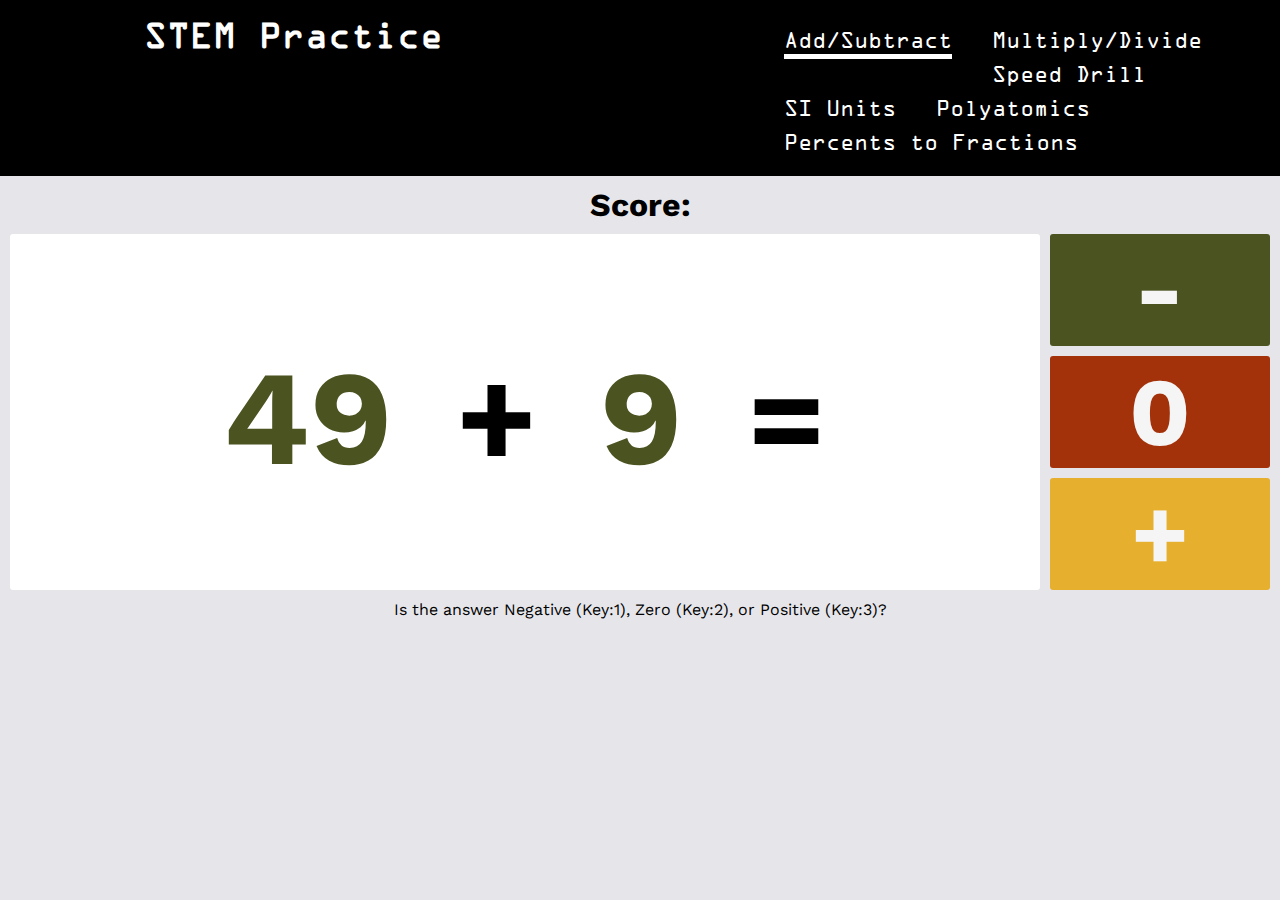
<file: index.html>
<!DOCTYPE html>
<html lang="en">
<head>
    <meta charset="UTF-8">
    <meta http-equiv="X-UA-Compatible" content="IE=edge">
    <meta name="viewport" content="width=device-width, initial-scale=1.0">

    <link rel="preconnect" href="https://fonts.googleapis.com">
    <link rel="preconnect" href="https://fonts.gstatic.com" crossorigin>
    <link href="https://fonts.googleapis.com/css2?family=Work+Sans:wght@500&display=swap" rel="stylesheet">

    <link rel="stylesheet" href="style_drill.css">
    <title>Integer</title>
</head>
<body>
    <audio id="noAudio">
        <source src="no.mp3">
    </audio>
    <audio id="yesAudio">
        <source src="yes.mp3">
    </audio>

    <header>
        <div class="container">
            <h1>STEM Practice</h1>
            <ul>
                <li class="current"><a href="index.html">Add/Subtract</a></li>
                <li><a href="integer2.html">Multiply/Divide</a></li>
                <li><a href="speeddrill.html">Speed Drill</a></li>
                <li><a href="siunits.html">SI Units</a></li>
                <li><a href="polyatomics.html">Polyatomics</a></li>
                <li><a href="percent-fractions.html">Percents to Fractions</a></li>
            </ul>
        </div>        
    </header>
    <div class="scoreboard">
        <h1>Score: <span id="score"></span></h1>
    </div>
    <div class="wrapper">
        <div class="equation">
            <h1 id="num1" style="color: #4B5320;">1</h1>
            <h1 id="sss" style="color: black;">+</h1>
            <h1 id="num2" style="color: #4B5320;">1</h1>
            <h1 style="color: black;">=</h1>
        </div>
        <div class="answer-options">
            <h1 id="option1">-</h1>
            <h1 id="option2">0</h1>
            <h1 id="option3">+</h1>
        </div>
    </div>
    <div class="description">
        <p>Is the answer Negative (Key:1), Zero (Key:2), or Positive (Key:3)?</p>
    </div>
    <script src="integer.js"></script>
</body>
</html>
</file>
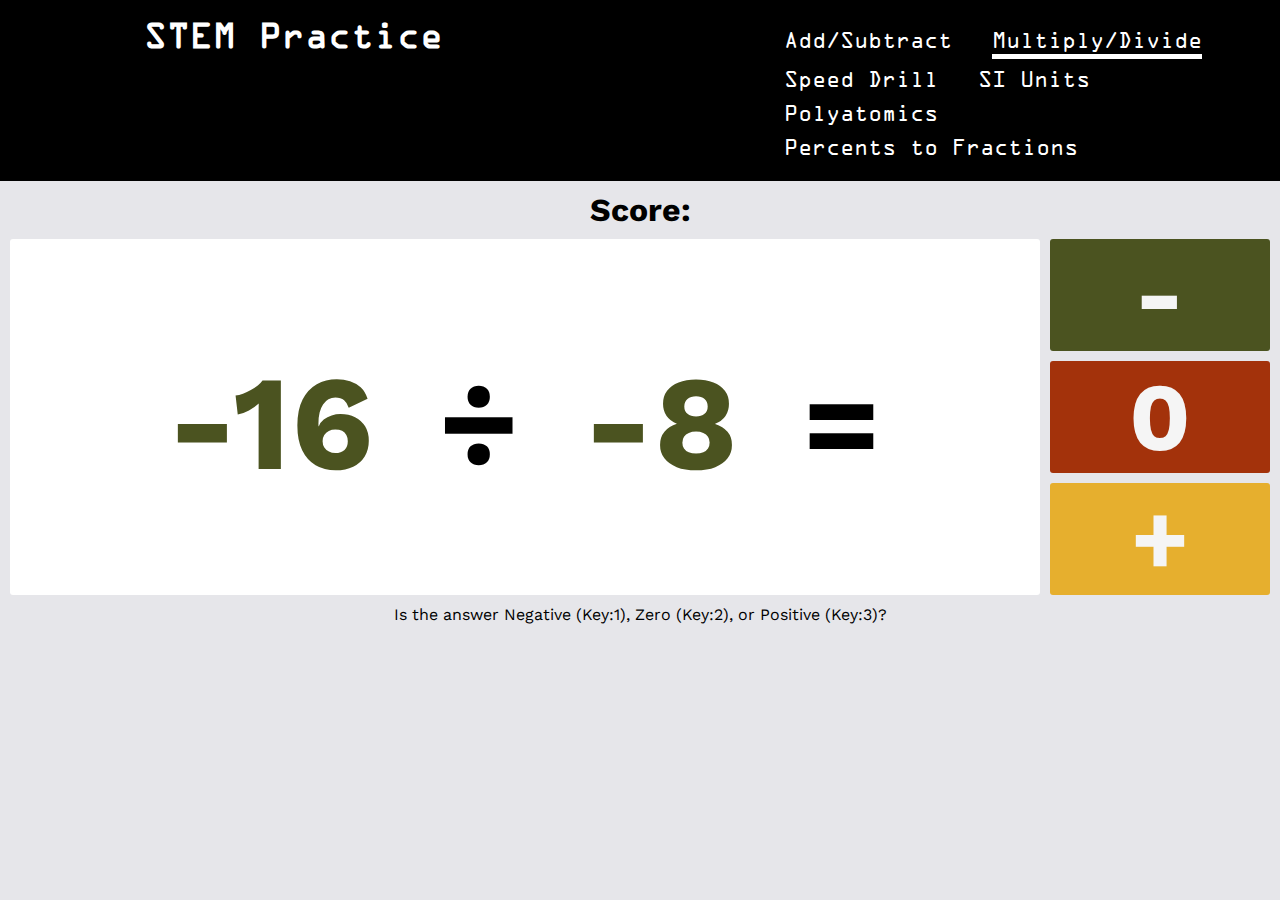
<file: integer2.html>
<!DOCTYPE html>
<html lang="en">
<head>
    <meta charset="UTF-8">
    <meta http-equiv="X-UA-Compatible" content="IE=edge">
    <meta name="viewport" content="width=device-width, initial-scale=1.0">

    <link rel="preconnect" href="https://fonts.googleapis.com">
    <link rel="preconnect" href="https://fonts.gstatic.com" crossorigin>
    <link href="https://fonts.googleapis.com/css2?family=Work+Sans:wght@500&display=swap" rel="stylesheet">

    <link rel="stylesheet" href="style_drill.css">
    <title>Integer</title>
</head>
<body>
    <audio id="noAudio">
        <source src="no.mp3">
    </audio>
    <audio id="yesAudio">
        <source src="yes.mp3">
    </audio>

    <header>
        <div class="container">
            <h1>STEM Practice</h1>
            <ul>
                <li><a href="index.html">Add/Subtract</a></li>
                <li class="current"><a href="integer2.html">Multiply/Divide</a></li>
                <li><a href="speeddrill.html">Speed Drill</a></li>
                <li><a href="siunits.html">SI Units</a></li>
                <li><a href="polyatomics.html">Polyatomics</a></li>
                <li><a href="percent-fractions.html">Percents to Fractions</a></li>
            </ul>
        </div>        
    </header>

    <div class="scoreboard">
        <h1>Score: <span id="score"></span></h1>
    </div>
    <div class="wrapper">
        <div class="equation">
            <h1 id="num1" style="color: #4B5320;">1</h1>
            <h1 id="sss" style="color: black;">+</h1>
            <h1 id="num2" style="color: #4B5320;">1</h1>
            <h1 style="color: black;">=</h1>
        </div>
        <div class="answer-options">
            <h1 id="option1">-</h1>
            <h1 id="option2">0</h1>
            <h1 id="option3">+</h1>
        </div>
    </div>
    <div class="description">
        <p>Is the answer Negative (Key:1), Zero (Key:2), or Positive (Key:3)?</p>
    </div>
    <script src="integer2.js"></script>
</body>
</html>
</file>
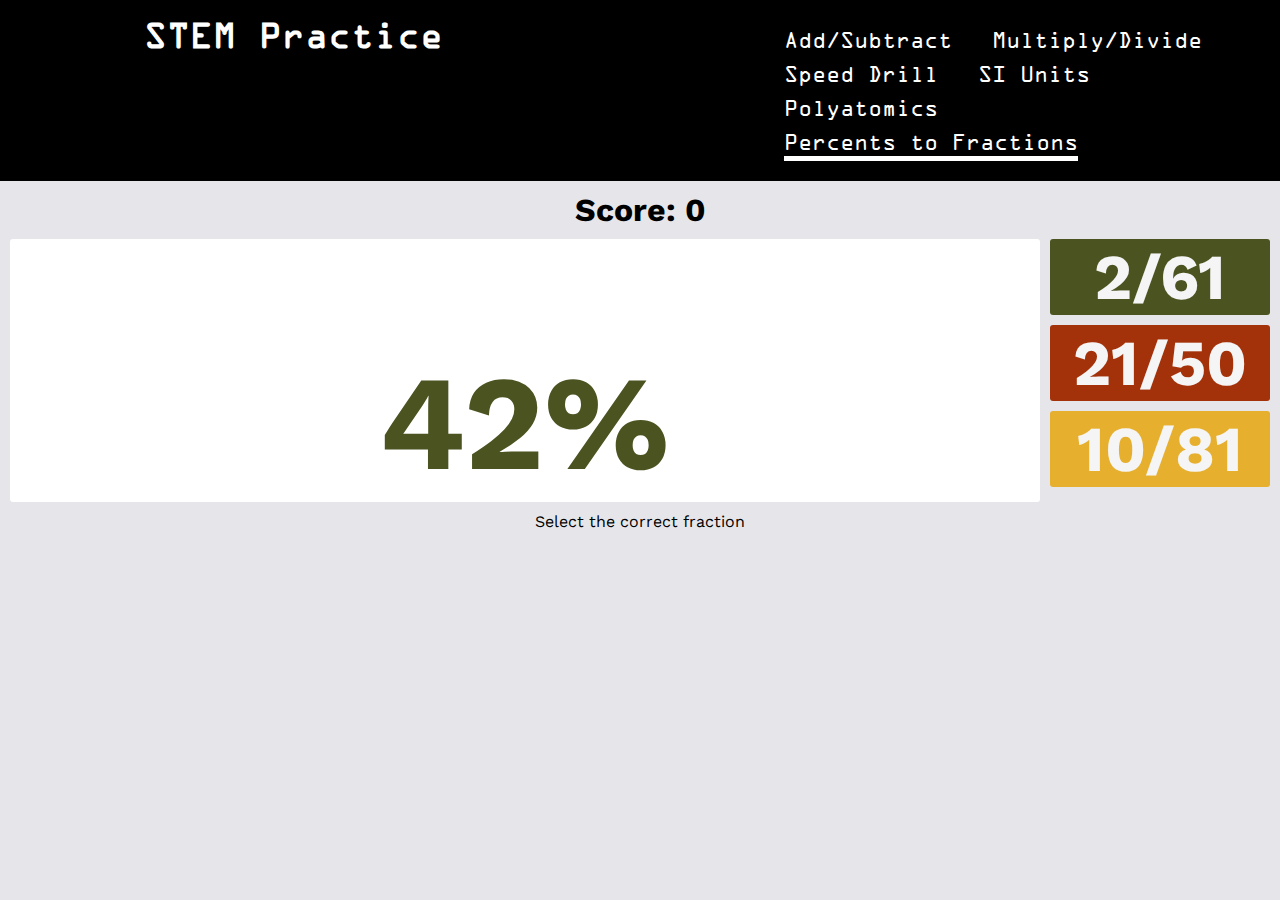
<file: percent-fractions.html>
<!DOCTYPE html>
<html lang="en">
<head>
<meta charset="UTF-8">
<meta name="viewport" content="width=device-width, initial-scale=1.0">

<link rel="preconnect" href="https://fonts.googleapis.com">
    <link rel="preconnect" href="https://fonts.gstatic.com" crossorigin>
    <link href="https://fonts.googleapis.com/css2?family=Work+Sans:wght@500&display=swap" rel="stylesheet">

    <link rel="stylesheet" href="style_drill.css">



<title>Percent Game</title>
<style>
    /* body {
        font-family: Arial, sans-serif;
    }
    #game-container {
        text-align: center;
    }
    #main-div {
        font-size: 24px;
        margin-bottom: 20px;
    }
    #fraction-container {
        display: flex;
        justify-content: center;
    }
    .fraction {
        cursor: pointer;
        padding: 10px;
        margin: 0 10px;
        border: 1px solid #ccc;
        border-radius: 5px;
        transition: background-color 0.3s ease;
    }
    .fraction:hover {
        background-color: #f0f0f0;
    } */

    #fraction-container h1 {
        font-size: 64px;
    }

    .main-div{
    display: inline;
    padding: 20px;
}


</style>
</head>
<body>
    <audio id="noAudio">
        <source src="no.mp3">
    </audio>
    <audio id="yesAudio">
        <source src="yes.mp3">
    </audio>

    <header>
        <div class="container">
            <h1>STEM Practice</h1>
            <ul>
                <li><a href="index.html">Add/Subtract</a></li>
                <li><a href="integer2.html">Multiply/Divide</a></li>
                <li><a href="speeddrill.html">Speed Drill</a></li>
                <li><a href="siunits.html">SI Units</a></li>
                <li><a href="polyatomics.html">Polyatomics</a></li>
                <li class="current"><a href="percent-fractions.html">Percents to Fractions</a></li>
            </ul>
        </div>        
    </header>


    <div id="score" class="scoreboard">
        <h1>Score: <span id="score-value">0</span></h1>
    </div>

    <div class="wrapper">
        <div id="game-container" class="equation">
            <h1 id="main-div" style="color: #4B5320;"></h1>
        </div>
        <div class="answer-options">
            <div id="fraction-container"></div>
            <!-- <h1 id="option1">-</h1>
            <h1 id="option2">0</h1>
            <h1 id="option3">+</h1> -->
        </div>
    </div>
    <div class="description">
        <p>Select the correct fraction</p>
    </div>















<script>

const audio_no = document.getElementById("noAudio");
const audio_yes = document.getElementById("yesAudio");


    // Function to generate a random integer between min and max (inclusive)
    function getRandomInt(min, max) {
        return Math.floor(Math.random() * (max - min + 1)) + min;
    }

    // Function to find the greatest common divisor (GCD) of two numbers
    function gcd(a, b) {
        return b === 0 ? a : gcd(b, a % b);
    }

    // Function to simplify a fraction
    function simplifyFraction(numerator, denominator) {
        const divisor = gcd(numerator, denominator);
        return {
            numerator: numerator / divisor,
            denominator: denominator / divisor
        };
    }

    // Function to shuffle an array
    function shuffleArray(array) {
        for (let i = array.length - 1; i > 0; i--) {
            const j = Math.floor(Math.random() * (i + 1));
            [array[i], array[j]] = [array[j], array[i]];
        }
        return array;
    }

    // Function to generate random fractions for incorrect answers
    function generateRandomFractions(percent) {
        const fractions = [];
        const reducedFraction = simplifyFraction(percent, 100);
        fractions.push([reducedFraction, percent]); // Correct answer
        while (fractions.length < 3) {
            const numerator = getRandomInt(1, reducedFraction.numerator - 1);
            const denominator = getRandomInt(reducedFraction.numerator + 1, 100);
            fractions.push(simplifyFraction(numerator, denominator));
        }
        return shuffleArray(fractions);
    }

    // Function to display fractions in the UI
    function displayFractions(fractions) {
        const fractionContainer = document.getElementById('fraction-container');
        fractionContainer.innerHTML = '';
        fractions.forEach((fraction, index) => {
            const fractionH1 = document.createElement('h1');
            fractionH1.id = 'option'+(1+index);

            if (fraction.length == 2) {
                fractionH1.textContent = `${fraction[0].numerator}/${fraction[0].denominator}`;
            }
            else {
                fractionH1.textContent = `${fraction.numerator}/${fraction.denominator}`;
            }

            fractionH1.addEventListener('click', () => {
                if (fraction.length == 2) {
                    score += 10;
                    audio_yes.play();
                    document.getElementById('score-value').textContent = score;
                    generateNewProblem();
                } else {
                    score -= 10;
                    audio_no.play();
                    document.getElementById('score-value').textContent = score;
                }
            });

            fractionContainer.appendChild(fractionH1);
        });
    }

    // Function to generate a new problem
    function generateNewProblem() {
        percent = getRandomInt(1, 100);
        document.getElementById('main-div').textContent = `${percent}%`;
        const fractions = generateRandomFractions(percent);
        displayFractions(fractions);
    }

    let percent;
    let score = 0;

    // Start the game
    generateNewProblem();
</script>

</body>
</html>
</file>
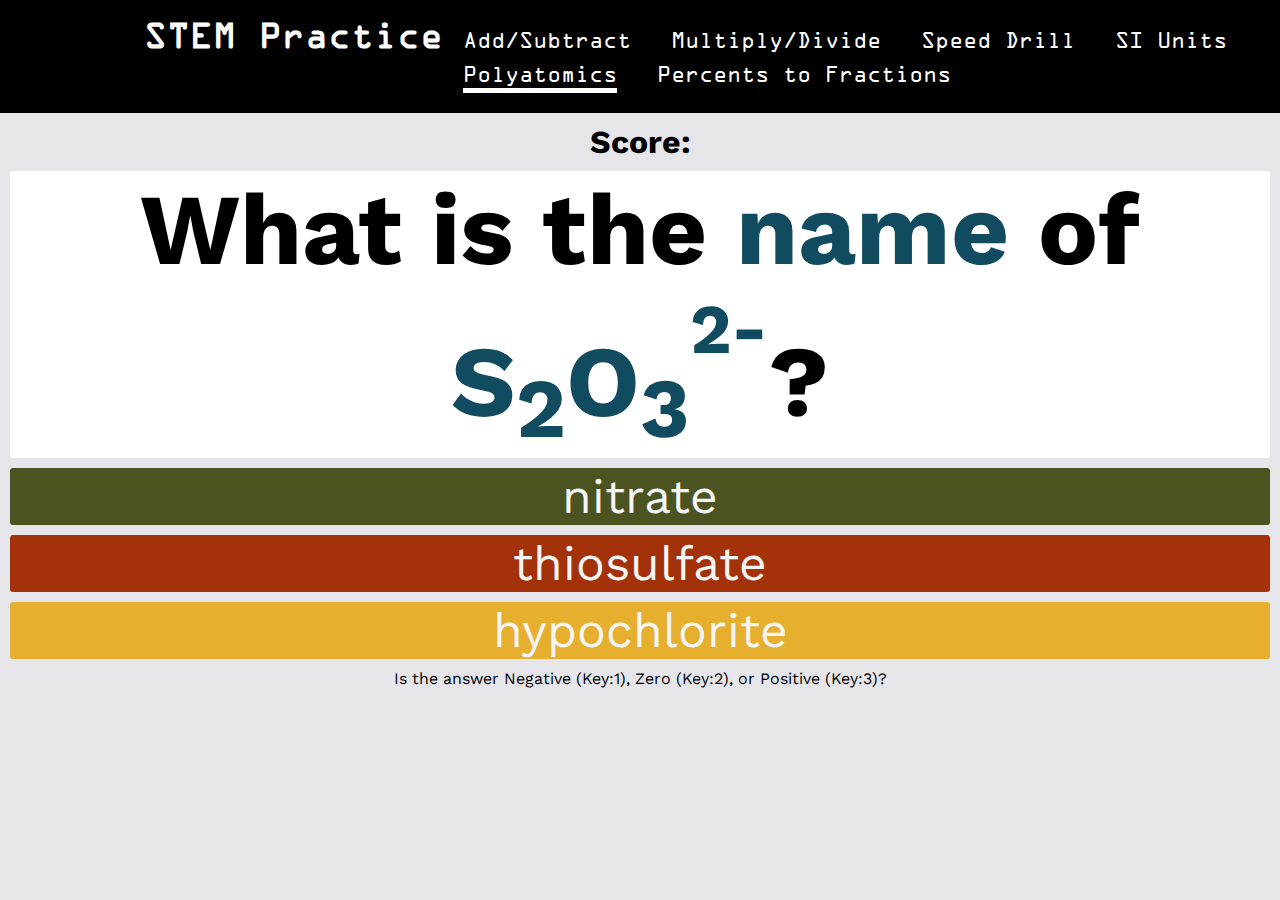
<file: polyatomics.html>
<!DOCTYPE html>
<html lang="en">
<head>
    <meta charset="UTF-8">
    <meta http-equiv="X-UA-Compatible" content="IE=edge">
    <meta name="viewport" content="width=device-width, initial-scale=1.0">

    <link rel="preconnect" href="https://fonts.googleapis.com">
    <link rel="preconnect" href="https://fonts.gstatic.com" crossorigin>
    <link href="https://fonts.googleapis.com/css2?family=Work+Sans:wght@500&display=swap" rel="stylesheet">

    <link rel="stylesheet" href="polyatomics.css">
    <title>Integer</title>
</head>
<body>
    <audio id="noAudio">
        <source src="no.mp3">
    </audio>
    <audio id="yesAudio">
        <source src="yes.mp3">
    </audio>

    <header>
        <div class="container">
            <h1>STEM Practice</h1>
            <ul>
                <li><a href="index.html">Add/Subtract</a></li>
                <li><a href="integer2.html">Multiply/Divide</a></li>
                <li><a href="speeddrill.html">Speed Drill</a></li>
                <li><a href="siunits.html">SI Units</a></li>
                <li class="current"><a href="polyatomics.html">Polyatomics</a></li>
                <li><a href="percent-fractions.html">Percents to Fractions</a></li>
            </ul>
        </div>        
    </header>
    <div class="scoreboard">
        <h1>Score: <span id="score"></span></h1>
    </div>
    <div class="wrapper">   
        <div class="equation" id="prompt">
            
        </div>
        <!-- <div class="equation">
            <h2>What is the <span id="questions" style="color: #114B5F;">name</span> of</h2>
            <h2><span id="prompt" style="color: #114B5F;">CaCO<sub>3</sub></span>?</h1>
        </div> -->
    <div class="answer-options" style="text-align: center;">
        <p id="option1">-</p>
        <p id="option2">0</p>
        <p id="option3">+</p>
    </div>
    </div>
    <div class="description">
        <p>Is the answer Negative (Key:1), Zero (Key:2), or Positive (Key:3)?</p>
    </div>
    <script src="polyatomics.js"></script>
</body>
</html>
</file>
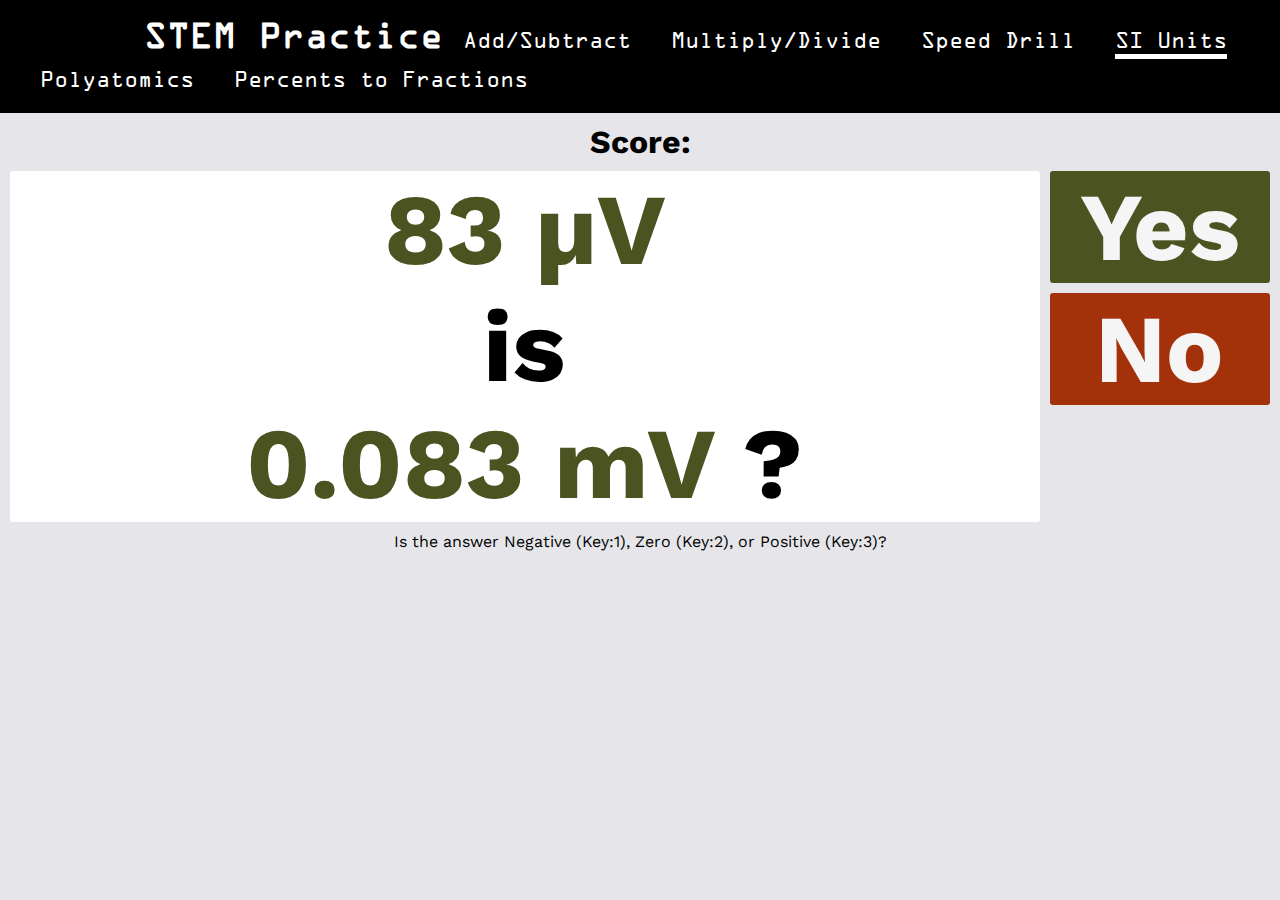
<file: siunits.html>
<!DOCTYPE html>
<html lang="en">
<head>
    <meta charset="UTF-8">
    <meta http-equiv="X-UA-Compatible" content="IE=edge">
    <meta name="viewport" content="width=device-width, initial-scale=1.0">

    <link rel="preconnect" href="https://fonts.googleapis.com">
    <link rel="preconnect" href="https://fonts.gstatic.com" crossorigin>
    <link href="https://fonts.googleapis.com/css2?family=Work+Sans:wght@500&display=swap" rel="stylesheet">

    <link rel="stylesheet" href="siunits.css">
    <title>Integer</title>
</head>
<body>
    <audio id="noAudio">
        <source src="no.mp3">
    </audio>
    <audio id="yesAudio">
        <source src="yes.mp3">
    </audio>

    <header>
        <div class="container">
            <h1>STEM Practice</h1>
            <ul>
                <li><a href="index.html">Add/Subtract</a></li>
                <li><a href="integer2.html">Multiply/Divide</a></li>
                <li><a href="speeddrill.html">Speed Drill</a></li>
                <li class="current"><a href="siunits.html">SI Units</a></li>
                <li><a href="polyatomics.html">Polyatomics</a></li>
                <li><a href="percent-fractions.html">Percents to Fractions</a></li>
            </ul>
        </div>        
    </header>
    <div class="scoreboard">
        <h1>Score: <span id="score"></span></h1>
    </div>
    <div class="wrapper">
        <div class="equation">
            <h2 ><span id="num1" style="color: #4B5320;">0</span> <span id="unit1" style="color: #4B5320;">a</span><span id="unita" style="color: #4B5320;"></span></h2>
            <h2>is</h1>
            <h2><span id="num2" style="color: #4B5320;">0</span> <span id="unit2" style="color: #4B5320;">.</span><span id="unitb" style="color: #4B5320;"></span> ?</h1>
            <!-- <h1 id="num1" style="color: #4B5320;">1</h1>
            <h1 id="sss" style="color: black;">+</h1>
            <h1 id="num2" style="color: #4B5320;">1</h1>
            <h1 style="color: black;">=</h1> -->
        </div>
        <div class="answer-options">
            <h1 id="option1">Yes</h1>
            <h1 id="option2">No</h1>
            <!-- <h1 id="option3">+</h1> -->
        </div>
    </div>
    <div class="description">
        <p>Is the answer Negative (Key:1), Zero (Key:2), or Positive (Key:3)?</p>
    </div>
    <script src="siunits.js"></script>
</body>
</html>
</file>
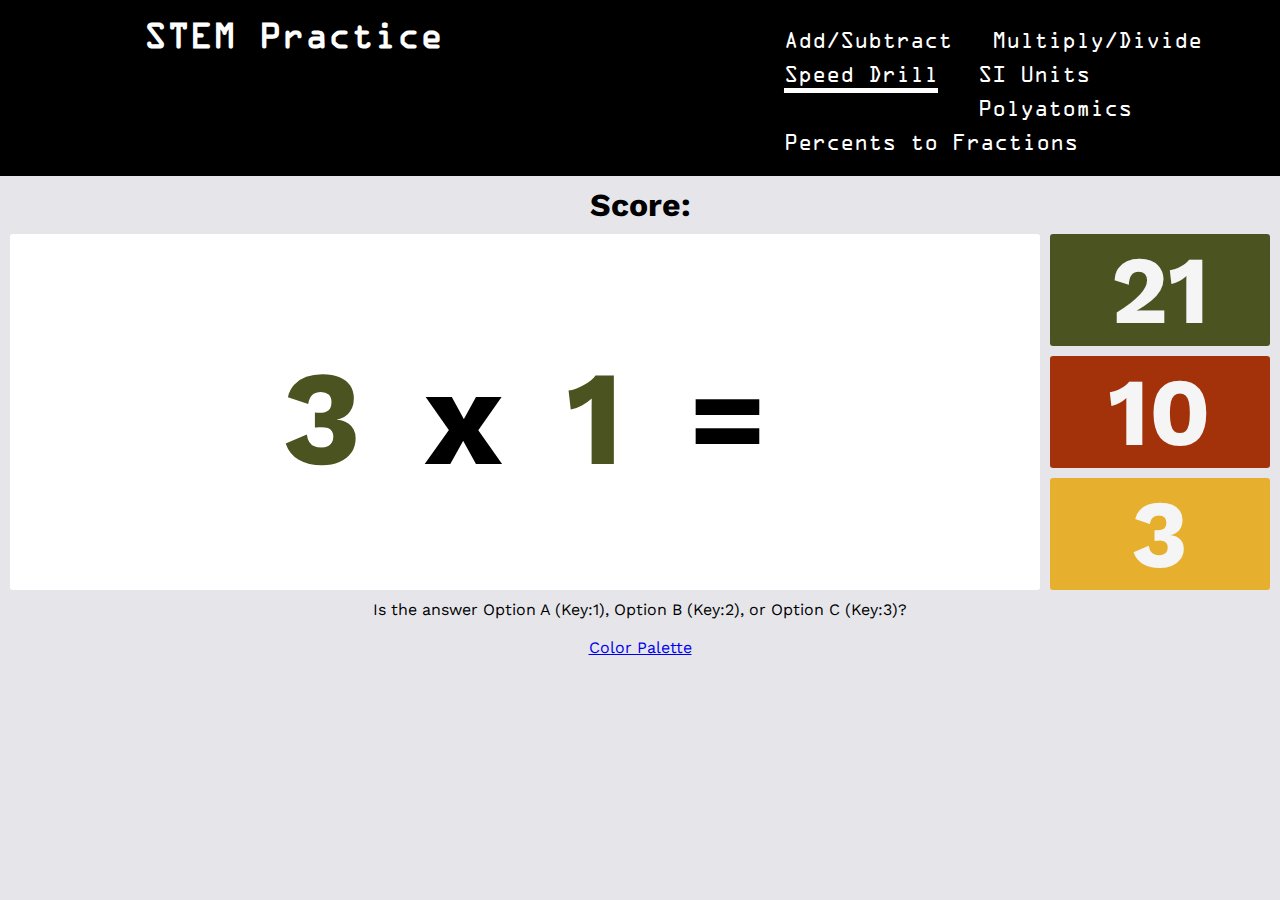
<file: speeddrill.html>
<!DOCTYPE html>
<html lang="en">
<head>
    <meta charset="UTF-8">
    <meta http-equiv="X-UA-Compatible" content="IE=edge">
    <meta name="viewport" content="width=device-width, initial-scale=1.0">

    <link rel="preconnect" href="https://fonts.googleapis.com">
    <link rel="preconnect" href="https://fonts.gstatic.com" crossorigin>
    <link href="https://fonts.googleapis.com/css2?family=Work+Sans:wght@500&display=swap" rel="stylesheet">

    <link rel="stylesheet" href="style_drill.css">
    <title>Integer</title>
</head>
<body>
    <audio id="noAudio">
        <source src="no.mp3">
    </audio>
    <audio id="yesAudio">
        <source src="yes.mp3">
    </audio>

    <header>
        <div class="container">
            <h1>STEM Practice</h1>
            <ul>
                <li><a href="index.html">Add/Subtract</a></li>
                <li><a href="integer2.html">Multiply/Divide</a></li>
                <li class="current"><a href="speeddrill.html">Speed Drill</a></li>
                <li><a href="siunits.html">SI Units</a></li>
                <li><a href="polyatomics.html">Polyatomics</a></li>
                <li><a href="percent-fractions.html">Percents to Fractions</a></li>
            </ul>
        </div>        
    </header>

    <div class="scoreboard">
        <h1>Score: <span id="score"></span></h1>
    </div>
    <div class="wrapper">
        <div class="equation">
            <h1 id="num1" style="color: #4B5320;">1</h1>
            <h1 id="sss" style="color: black;">+</h1>
            <h1 id="num2" style="color: #4B5320;">1</h1>
            <h1 style="color: black;">=</h1>
            <!-- <h1 style="color: black;">?</h1> -->
        </div>
        <div class="answer-options">
            <h1 id="option1">-</h1>
            <h1 id="option2">0</h1>
            <h1 id="option3">+</h1>
        </div>
    </div>
    <div class="description">
        <p>Is the answer Option A (Key:1), Option B (Key:2), or Option C (Key:3)?</p>
        <br>
        <p><a href="https://coolors.co/e6e6ea-000000-4b5320-a3320b-e6af2e" target="_blank">Color Palette</a></p>
    </div>
    <div class="palette">
        
    </div>
    <script src="speeddrill.js"></script>
</body>
</html>
</file>
<file: style_drill.css>
*{
    padding: 0;
    margin: 0;
}


@font-face {
    font-family: 'OCRStd';
      src:  url('OCRAStd.otf'); 
  }

body{
    
    font-family: 'Work Sans', sans-serif;
    background-color: #e6e6ea;
}

.container{
    padding: 20px;
    overflow: hidden;
    background-color: black;
    font-family: 'OCRStd';
}

.container h1{
    float: left;
    margin-left: 10%;
    color: white;
}

.container ul{
    list-style-type: none;
    font-size: 20px;
    margin-left: 60%;
}

.container li{
    margin-top: 10px;
    float: left;
    padding: 0 20px 0 20px;
}

.container a{
    text-decoration: none;
    color: white;
}

.current a::after{
    content: '_';
    background-color: white;
    font-size: 4px;
    display: block;
}

.wrapper{
    display: grid;
    grid-template-columns: 82% 18%;
}

.description{  
    text-align: center;
    padding: 10px 0 10px 0;
    margin: 0 10px 0 10px;
}
.palette{  
    text-align: center;
    padding: 10px 0 10px 0;
    margin: 0 10px 0 10px;
}
.equation{
    font-size: 67px;
    background-color: white;
    border-radius: 3px;
    text-align: center;
    padding-top: 10%;
    margin-top: 10px;
    margin-left: 10px;
    margin-right: 10px;
}

.equation h1{
    display: inline;
    padding: 20px;
}

.answer-options{
    font-size: 48px;
    margin-right: 10px;
}

.answer-options h1{
    cursor: pointer;
    color: whitesmoke;
    border-radius: 3px;
    margin-top: 10px;
    text-align: center;
    width: 100%;
}

#option1{
    background-color: #4B5320;
    transition: 1s;
}
#option1:hover{
    color: #4B5320;
    background-color: white;
}
#option2{
    background-color: #A3320B;
    transition: 1s;
}
#option2:hover{
    color: #A3320B;
    background-color: white;
}
#option3{
    background-color: #E6AF2E;
    transition: 1s;
}
#option3:hover{
    color: #E6AF2E;
    background-color: white;
}

.scoreboard{
    text-align: center;
    padding-top: 10px;
}
</file>
<file: polyatomics.css>
*{
    padding: 0;
    margin: 0;
}


@font-face {
    font-family: 'OCRStd';
      src:  url('OCRAStd.otf'); 
  }

body{
    
    font-family: 'Work Sans', sans-serif;
    background-color: #e6e6ea;
}

.container{
    padding: 20px;
    overflow: hidden;
    background-color: black;
    font-family: 'OCRStd';
}

.container h1{
    float: left;
    margin-left: 10%;
    color: white;
}

.container ul{
    list-style-type: none;
    font-size: 20px;
    margin-left: 0;
}

.container li{
    margin-top: 10px;
    float: left;
    padding: 0 20px 0 20px;
}

.container a{
    text-decoration: none;
    color: white;
}

.current a::after{
    content: '_';
    background-color: white;
    font-size: 4px;
    display: block;
}

.wrapper{
    /* display: grid;
    grid-template-columns: 82% 18%; */
}

.description{  
    text-align: center;
    padding: 10px 0 10px 0;
    margin: 0 10px 0 10px;
}
.palette{  
    text-align: center;
    padding: 10px 0 10px 0;
    margin: 0 10px 0 10px;
}
.equation{
    font-size: 67px;
    background-color: white;
    border-radius: 3px;
    text-align: center;
    padding-top: 0;
    margin-top: 10px;
    margin-left: 10px;
    margin-right: 10px;
}

.equation h1{
    display: inline;
    padding: 20px;
}

.answer-options{
    font-size: 48px;
    margin-right: 10px;
    margin-left: 10px;
}

.answer-options p{
    cursor: pointer;
    color: whitesmoke;
    border-radius: 3px;
    margin-top: 10px;
    text-align: center;
    width: 100%;
}

#option1{
    background-color: #4B5320;
    transition: 1s;
}
#option1:hover{
    color: #4B5320;
    background-color: white;
}
#option2{
    background-color: #A3320B;
    transition: 1s;
}
#option2:hover{
    color: #A3320B;
    background-color: white;
}
#option3{
    background-color: #E6AF2E;
    transition: 1s;
}
#option3:hover{
    color: #E6AF2E;
    background-color: white;
}

.scoreboard{
    text-align: center;
    padding-top: 10px;
}
</file>
<file: siunits.css>
*{
    padding: 0;
    margin: 0;
}


@font-face {
    font-family: 'OCRStd';
      src:  url('OCRAStd.otf'); 
  }

body{
    
    font-family: 'Work Sans', sans-serif;
    background-color: #e6e6ea;
}

.container{
    padding: 20px;
    overflow: hidden;
    background-color: black;
    font-family: 'OCRStd';
}

.container h1{
    float: left;
    margin-left: 10%;
    color: white;
}

.container ul{
    list-style-type: none;
    font-size: 20px;
    margin-left: 0;
}

.container li{
    margin-top: 10px;
    float: left;
    padding: 0 20px 0 20px;
}

.container a{
    text-decoration: none;
    color: white;
}

.current a::after{
    content: '_';
    background-color: white;
    font-size: 4px;
    display: block;
}

.wrapper{
    display: grid;
    grid-template-columns: 82% 18%;
}

.description{  
    text-align: center;
    padding: 10px 0 10px 0;
    margin: 0 10px 0 10px;
}
.palette{  
    text-align: center;
    padding: 10px 0 10px 0;
    margin: 0 10px 0 10px;
}
.equation{
    font-size: 67px;
    background-color: white;
    border-radius: 3px;
    text-align: center;
    padding-top: 0;
    margin-top: 10px;
    margin-left: 10px;
    margin-right: 10px;
}

.equation h1{
    display: inline;
    padding: 20px;
}

.answer-options{
    font-size: 48px;
    margin-right: 10px;
}

.answer-options h1{
    cursor: pointer;
    color: whitesmoke;
    border-radius: 3px;
    margin-top: 10px;
    text-align: center;
    width: 100%;
}

#option1{
    background-color: #4B5320;
    transition: 1s;
}
#option1:hover{
    color: #4B5320;
    background-color: white;
}
#option2{
    background-color: #A3320B;
    transition: 1s;
}
#option2:hover{
    color: #A3320B;
    background-color: white;
}
#option3{
    background-color: #E6AF2E;
    transition: 1s;
}
#option3:hover{
    color: #E6AF2E;
    background-color: white;
}

.scoreboard{
    text-align: center;
    padding-top: 10px;
}
</file>
